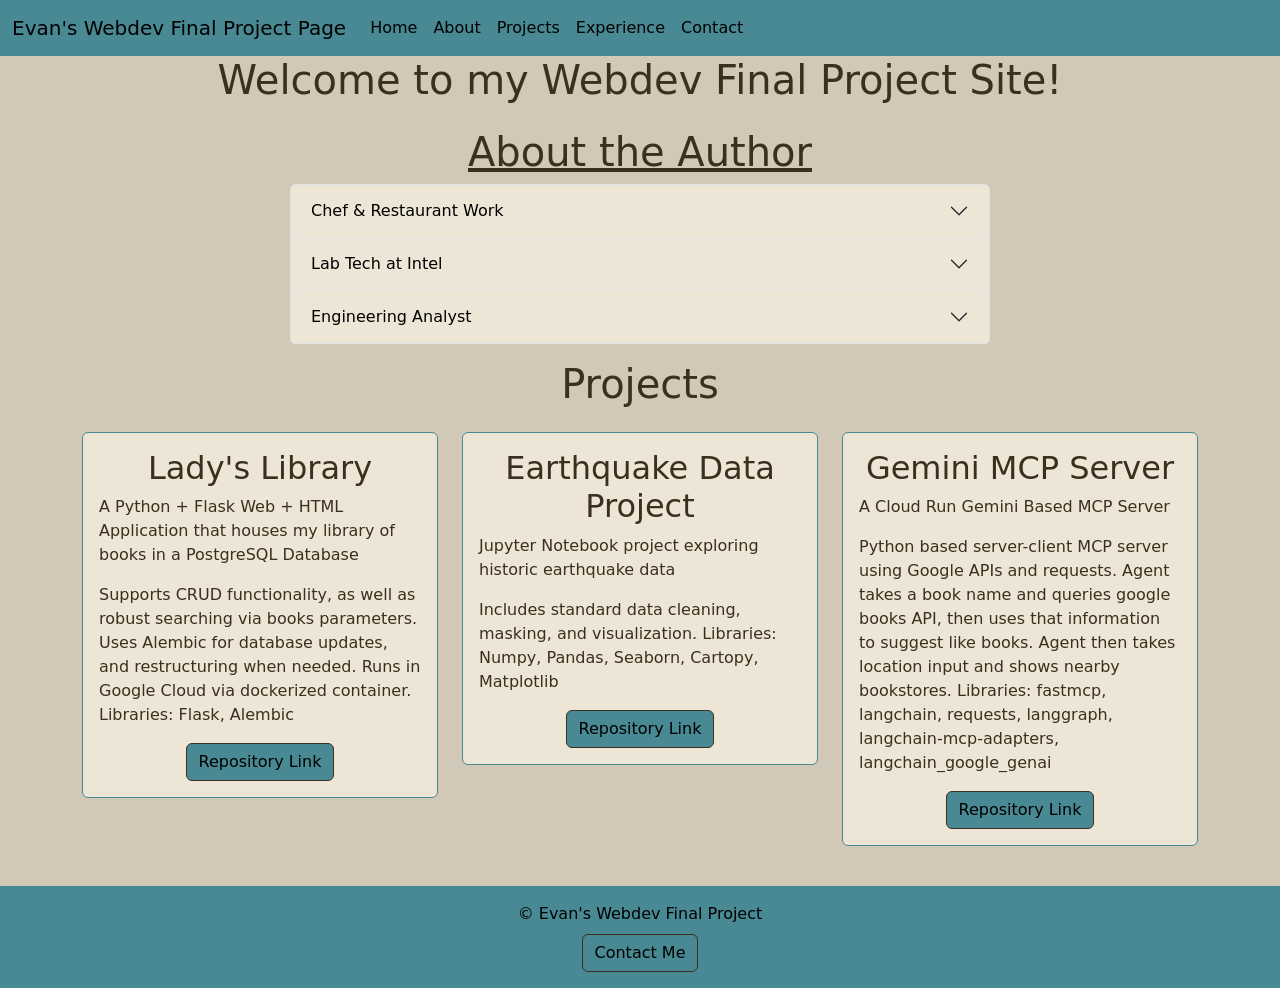
<file: index.html>
<!doctype html>
<html lang="en">
  <head>
    <meta charset="UTF-8" />
    <meta name="viewport" content="width=device-width, initial-scale=1.0" />
    <title>Evan's Webdev Final Project Site</title>
    <link
      href="https://cdn.jsdelivr.net/npm/bootstrap@5.3.3/dist/css/bootstrap.min.css"
      rel="stylesheet"
    />
    <script src="https://cdn.jsdelivr.net/npm/bootstrap@5.3.3/dist/js/bootstrap.bundle.min.js"></script>
    <link rel="stylesheet" href="style.css" />
  </head>
  <body>
    <header>
      <nav class="navbar navbar-expand-lg">
        <div class="container-fluid">
          <a class="navbar-brand">Evan's Webdev Final Project Page</a>
          <button
            class="navbar-toggler"
            type="button"
            data-bs-toggle="collapse"
            data-bs-target="#navbarNavAltMarkup"
            aria-expanded="false"
            aria-label="Toggle navigation"
          >
            <span class="navbar-toggler-icon"></span>
          </button>
          <div class="collapse navbar-collapse" id="navbarNavAltMarkup">
            <div class="navbar-nav">
              <a class="nav-link" href="#home">Home</a>
              <a class="nav-link" href="#about">About</a>
              <a class="nav-link" href="#projects">Projects</a>
              <a class="nav-link" href="resume.html">Experience</a>
              <a class="nav-link" href="contact.html">Contact</a>
            </div>
          </div>
        </div>
      </nav>
    </header>

    <!--About section for the author
        Needs to be chunked better for large viewports-->
    <section class="home" id="home">
      <h1 class="text-center">Welcome to my Webdev Final Project Site!</h1>
    </section>
    <section class="about" id="about">
      <h1 class="text-center text-decoration-underline">About the Author</h1>
      <div class="accordion" id="about-accordion">
        <div class="accordion-item">
          <h2 class="accordion-header" id="headingOne">
            <button
              class="accordion-button collapsed"
              type="button"
              data-bs-toggle="collapse"
              data-bs-target="#collapseOne"
              aria-expanded="false"
              aria-controls="collapseOne"
            >
              Chef &amp; Restaurant Work
            </button>
          </h2>
          <div
            id="collapseOne"
            class="accordion-collapse collapse"
            aria-labelledby="headingOne"
            data-bs-parent="#about-accordion"
          >
            <div class="accordion-body">
              Before returning to school, Evan was a Chef, having worked in
              several restaurants in the greater Portland area. Here he managed
              small teams, and engaged in planning and logistical efforts.
            </div>
          </div>
        </div>
        <div class="accordion-item">
          <h2 class="accordion-header" id="headingTwo">
            <button
              class="accordion-button collapsed"
              type="button"
              data-bs-toggle="collapse"
              data-bs-target="#collapseTwo"
              aria-expanded="false"
              aria-controls="collapseTwo"
            >
              Lab Tech at Intel
            </button>
          </h2>
          <div
            id="collapseTwo"
            class="accordion-collapse collapse"
            aria-labelledby="headingTwo"
            data-bs-parent="#about-accordion"
          >
            <div class="accordion-body">
              From there he began working at a Lab Tech at Intel, working on
              internal hardware triage, upgrade, and troubleshooting.
            </div>
          </div>
        </div>
        <div class="accordion-item">
          <h2 class="accordion-header" id="headingThree">
            <button
              class="accordion-button collapsed"
              type="button"
              data-bs-toggle="collapse"
              data-bs-target="#collapseThree"
              aria-expanded="false"
              aria-controls="collapseThree"
            >
              Engineering Analyst
            </button>
          </h2>
          <div
            id="collapseThree"
            class="accordion-collapse collapse"
            aria-labelledby="headingThree"
            data-bs-parent="#about-accordion"
          >
            <div class="accordion-body">
              Coming Soon! As of early May, Evan accepted an offer to join
              Future Standard as an Engineering Analyst.
            </div>
          </div>
        </div>
      </div>
    </section>

    <!-- Projects section, uses bootstrap + cards from Wk6 labs-->
    <section id="projects">
      <h1 class="text-center mb-4">Projects</h1>
      <main class="container my-4">
        <div class="row">
          <div class="col-lg-4 mb-3">
            <div class="card">
              <div class="card-body">
                <h2 class="card-title text-center">Lady's Library</h2>
                <p class="card-text">
                  A Python + Flask Web + HTML Application that houses my library
                  of books in a PostgreSQL Database
                </p>
                <p class="card-text">
                  Supports CRUD functionality, as well as robust searching via
                  books parameters. Uses Alembic for database updates, and
                  restructuring when needed. Runs in Google Cloud via dockerized
                  container. Libraries: Flask, Alembic
                </p>
                <div class="mt-auto text-center">
                  <a
                    href="https://github.com/EJB-GH/ladys-library"
                    class="btn"
                    target="_blank"
                    rel="noopener noreferrer"
                  >
                    Repository Link
                  </a>
                </div>
              </div>
            </div>
          </div>

          <div class="col-lg-4 mb-3">
            <div class="card">
              <div class="card-body">
                <h2 class="card-title text-center">Earthquake Data Project</h2>
                <p class="card-text">
                  Jupyter Notebook project exploring historic earthquake data
                </p>
                <p class="card-text">
                  Includes standard data cleaning, masking, and visualization.
                  Libraries: Numpy, Pandas, Seaborn, Cartopy, Matplotlib
                </p>
                <div class="mt-auto text-center">
                  <a
                    href="https://github.com/EJB-GH/Earthquake-data-project"
                    class="btn"
                    target="_blank"
                    rel="noopener noreferrer"
                  >
                    Repository Link
                  </a>
                </div>
              </div>
            </div>
          </div>

          <div class="col-lg-4 mb-3">
            <div class="card">
              <div class="card-body">
                <h2 class="card-title text-center">Gemini MCP Server</h2>
                <p class="card-text">A Cloud Run Gemini Based MCP Server</p>
                <p class="card-text">
                  Python based server-client MCP server using Google APIs and
                  requests. Agent takes a book name and queries google books
                  API, then uses that information to suggest like books. Agent
                  then takes location input and shows nearby bookstores.
                  Libraries: fastmcp, langchain, requests, langgraph,
                  langchain-mcp-adapters, langchain_google_genai
                </p>
                <div class="mt-auto text-center">
                  <a
                    href="https://github.com/EJB-GH/MCP-BookAgent-Server"
                    class="btn"
                    target="_blank"
                    rel="noopener noreferrer"
                  >
                    Repository Link
                  </a>
                </div>
              </div>
            </div>
          </div>
        </div>
      </main>
    </section>

    <footer class="text-center py-3">
      <p class="mb-2">&copy; Evan's Webdev Final Project</p>
      <a href="contact.html" class="btn">Contact Me</a>
    </footer>
  </body>
</html>
</file>
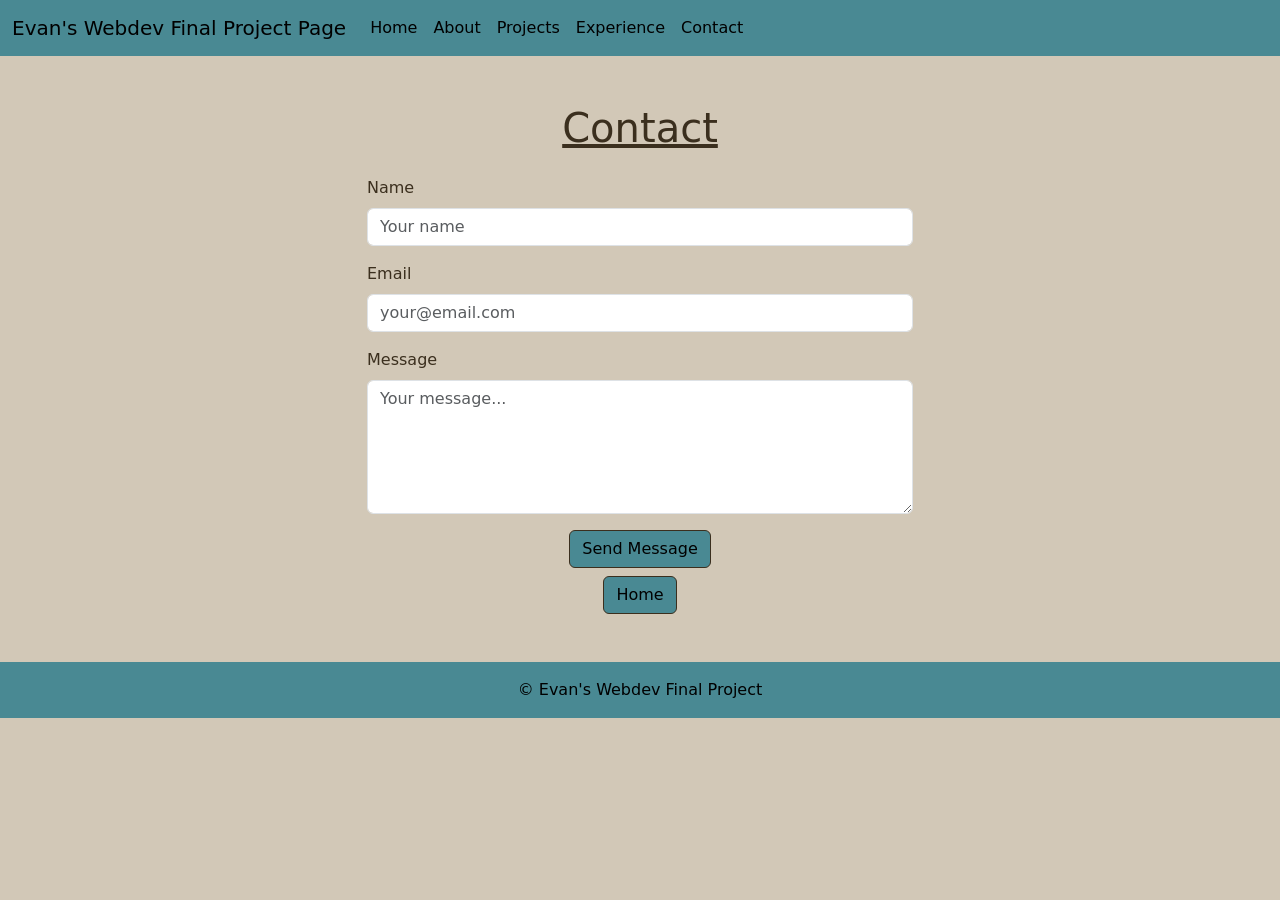
<file: contact.html>
<!doctype html>
<html lang="en">
  <head>
    <meta charset="UTF-8" />
    <meta name="viewport" content="width=device-width, initial-scale=1.0" />
    <title>Contact - Evan's Webdev Final Project</title>
    <link
      href="https://cdn.jsdelivr.net/npm/bootstrap@5.3.3/dist/css/bootstrap.min.css"
      rel="stylesheet"
    />
    <script src="https://cdn.jsdelivr.net/npm/bootstrap@5.3.3/dist/js/bootstrap.bundle.min.js"></script>
    <link rel="stylesheet" href="style.css" />
  </head>
  <body>
    <header>
      <nav class="navbar navbar-expand-lg">
        <div class="container-fluid">
          <a class="navbar-brand" href="index.html"
            >Evan's Webdev Final Project Page</a
          >
          <button
            class="navbar-toggler"
            type="button"
            data-bs-toggle="collapse"
            data-bs-target="#navbarNavAltMarkup"
            aria-expanded="false"
            aria-label="Toggle navigation"
          >
            <span class="navbar-toggler-icon"></span>
          </button>
          <div class="collapse navbar-collapse" id="navbarNavAltMarkup">
            <div class="navbar-nav">
              <a class="nav-link" href="index.html">Home</a>
              <a class="nav-link" href="index.html#about">About</a>
              <a class="nav-link" href="index.html#projects">Projects</a>
              <a class="nav-link" href="resume.html">Experience</a>
              <a class="nav-link active" href="contact.html">Contact</a>
            </div>
          </div>
        </div>
      </nav>
    </header>

    <section id="contact" class="container my-5">
      <h1 class="text-center text-decoration-underline mb-4">Contact</h1>
      <div class="row justify-content-center">
        <div class="col-lg-6">
          <form id="contactForm">
            <div class="mb-3">
              <label for="contactName" class="form-label">Name</label>
              <input
                type="text"
                class="form-control"
                id="contactName"
                placeholder="Your name"
                required
              />
            </div>
            <div class="mb-3">
              <label for="contactEmail" class="form-label">Email</label>
              <input
                type="email"
                class="form-control"
                id="contactEmail"
                placeholder="your@email.com"
                required
              />
              <div class="invalid-feedback">
                Please enter a valid email address.
              </div>
            </div>
            <div class="mb-3">
              <label for="contactMessage" class="form-label">Message</label>
              <textarea
                class="form-control"
                id="contactMessage"
                rows="5"
                placeholder="Your message..."
                required
              ></textarea>
            </div>
            <div
              id="formFeedback"
              class="d-none"
              role="alert"
              aria-live="polite"
            ></div>
            <div class="text-center mt-3">
              <button type="submit" class="btn">Send Message</button>
            </div>
            <div class="text-center mt-2">
              <a href="index.html" class="btn">Home</a>
            </div>
          </form>
        </div>
      </div>
    </section>

    <footer class="text-center py-3">
      <p class="mb-0">&copy; Evan's Webdev Final Project</p>
    </footer>
    <script src="scripts.js"></script>
  </body>
</html>
</file>
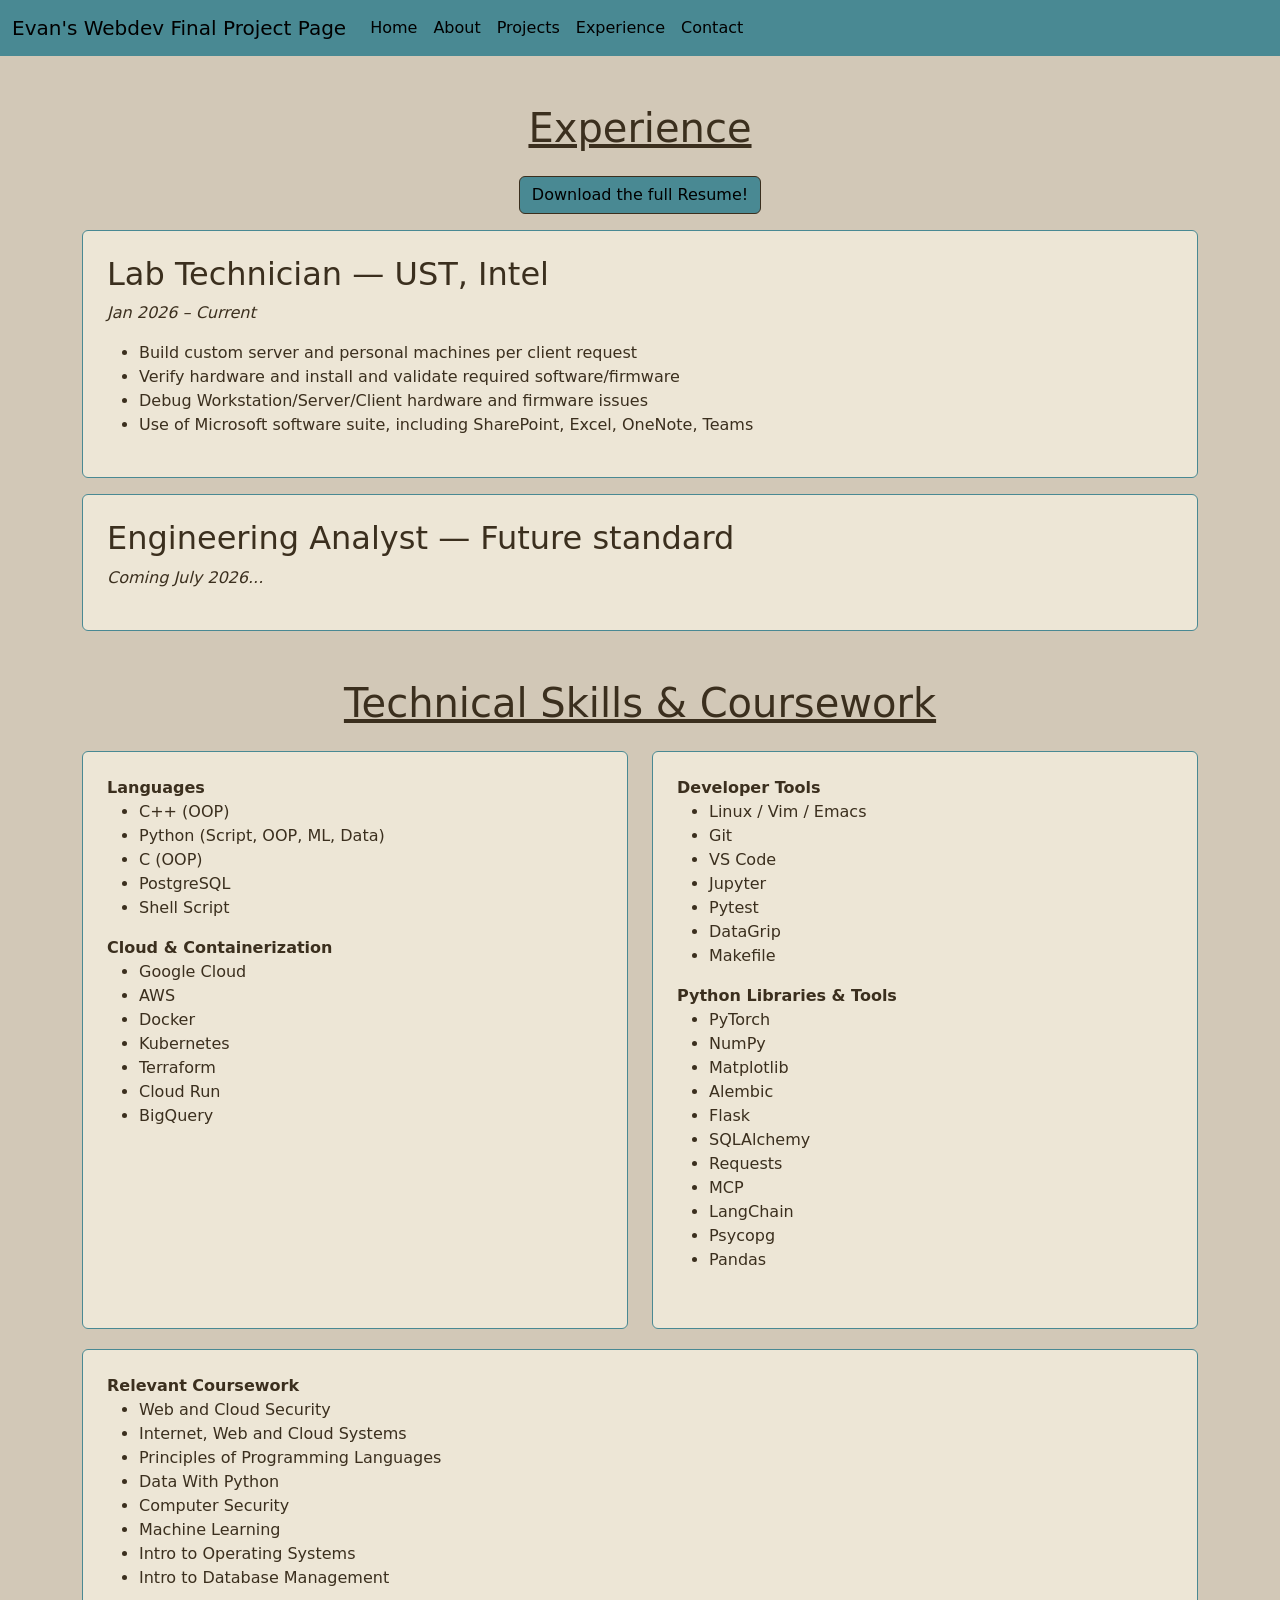
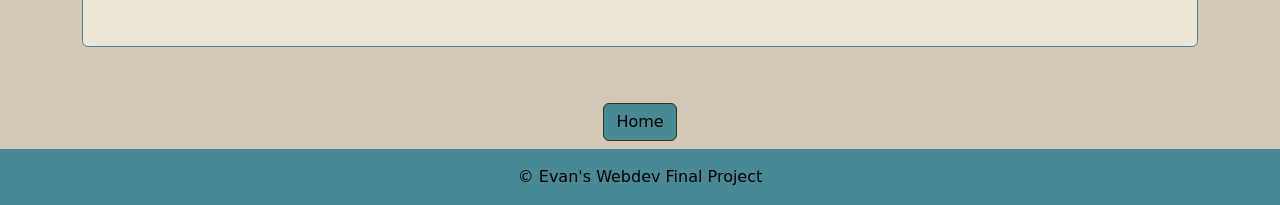
<file: resume.html>
<!doctype html>
<html lang="en">
  <head>
    <meta charset="UTF-8" />
    <meta name="viewport" content="width=device-width, initial-scale=1.0" />
    <title>Resume - Evan's Webdev Final Project</title>
    <link
      href="https://cdn.jsdelivr.net/npm/bootstrap@5.3.3/dist/css/bootstrap.min.css"
      rel="stylesheet"
    />
    <script src="https://cdn.jsdelivr.net/npm/bootstrap@5.3.3/dist/js/bootstrap.bundle.min.js"></script>
    <link rel="stylesheet" href="style.css" />
    <script src="scripts.js"></script>
  </head>
  <body>
    <header>
      <nav class="navbar navbar-expand-lg">
        <div class="container-fluid">
          <a class="navbar-brand" href="index.html"
            >Evan's Webdev Final Project Page</a
          >
          <button
            class="navbar-toggler"
            type="button"
            data-bs-toggle="collapse"
            data-bs-target="#navbarNavAltMarkup"
            aria-expanded="false"
            aria-label="Toggle navigation"
          >
            <span class="navbar-toggler-icon"></span>
          </button>
          <div class="collapse navbar-collapse" id="navbarNavAltMarkup">
            <div class="navbar-nav">
              <a class="nav-link" href="index.html">Home</a>
              <a class="nav-link" href="index.html#about">About</a>
              <a class="nav-link" href="index.html#projects">Projects</a>
              <a class="nav-link active" href="resume.html">Experience</a>
              <a class="nav-link" href="contact.html">Contact</a>
            </div>
          </div>
        </div>
      </nav>
    </header>

    <section class="container my-5">
      <h1 class="text-center text-decoration-underline mb-4">Experience</h1>
      <div class="text-center">
        <button type="button" class="btn" onclick="downloadResume()">
          Download the full Resume!
        </button>
      </div>

      <div class="card p-4 mt-3">
        <h2 class="card-title">Lab Technician &mdash; UST, Intel</h2>
        <p class="mb-3"><em>Jan 2026 &ndash; Current</em></p>
        <ul>
          <li>Build custom server and personal machines per client request</li>
          <li>
            Verify hardware and install and validate required software/firmware
          </li>
          <li>Debug Workstation/Server/Client hardware and firmware issues</li>
          <li>
            Use of Microsoft software suite, including SharePoint, Excel,
            OneNote, Teams
          </li>
        </ul>
      </div>

      <div class="card p-4 mt-3">
        <h2 class="card-title">Engineering Analyst &mdash; Future standard</h2>
        <p class="mb-3"><em>Coming July 2026...</em></p>
      </div>
    </section>

    <section class="container my-5">
      <h1 class="text-center text-decoration-underline mb-4">
        Technical Skills &amp; Coursework
      </h1>
      <div class="row">
        <div class="col-lg-6 mb-3">
          <div class="card p-4 h-100">
            <dl>
              <dt>Languages</dt>
              <dd>
                <ul>
                  <li>C++ (OOP)</li>
                  <li>Python (Script, OOP, ML, Data)</li>
                  <li>C (OOP)</li>
                  <li>PostgreSQL</li>
                  <li>Shell Script</li>
                </ul>
              </dd>
              <dt>Cloud &amp; Containerization</dt>
              <dd>
                <ul>
                  <li>Google Cloud</li>
                  <li>AWS</li>
                  <li>Docker</li>
                  <li>Kubernetes</li>
                  <li>Terraform</li>
                  <li>Cloud Run</li>
                  <li>BigQuery</li>
                </ul>
              </dd>
            </dl>
          </div>
        </div>
        <div class="col-lg-6 mb-3">
          <div class="card p-4 h-100">
            <dl>
              <dt>Developer Tools</dt>
              <dd>
                <ul>
                  <li>Linux / Vim / Emacs</li>
                  <li>Git</li>
                  <li>VS Code</li>
                  <li>Jupyter</li>
                  <li>Pytest</li>
                  <li>DataGrip</li>
                  <li>Makefile</li>
                </ul>
              </dd>
              <dt>Python Libraries &amp; Tools</dt>
              <dd>
                <ul>
                  <li>PyTorch</li>
                  <li>NumPy</li>
                  <li>Matplotlib</li>
                  <li>Alembic</li>
                  <li>Flask</li>
                  <li>SQLAlchemy</li>
                  <li>Requests</li>
                  <li>MCP</li>
                  <li>LangChain</li>
                  <li>Psycopg</li>
                  <li>Pandas</li>
                </ul>
              </dd>
            </dl>
          </div>
        </div>
      </div>
      <div class="card p-4 mt-1">
        <dl>
          <dt>Relevant Coursework</dt>
          <dd>
            <ul>
              <li>Web and Cloud Security</li>
              <li>Internet, Web and Cloud Systems</li>
              <li>Principles of Programming Languages</li>
              <li>Data With Python</li>
              <li>Computer Security</li>
              <li>Machine Learning</li>
              <li>Intro to Operating Systems</li>
              <li>Intro to Database Management</li>
            </ul>
          </dd>
        </dl>
      </div>
    </section>

    <div class="text-center mt-2 p-2">
      <a href="index.html" class="btn">Home</a>
    </div>

    <footer class="text-center py-3">
      <p class="mb-0">&copy; Evan's Webdev Final Project</p>
    </footer>
  </body>
</html>
</file>
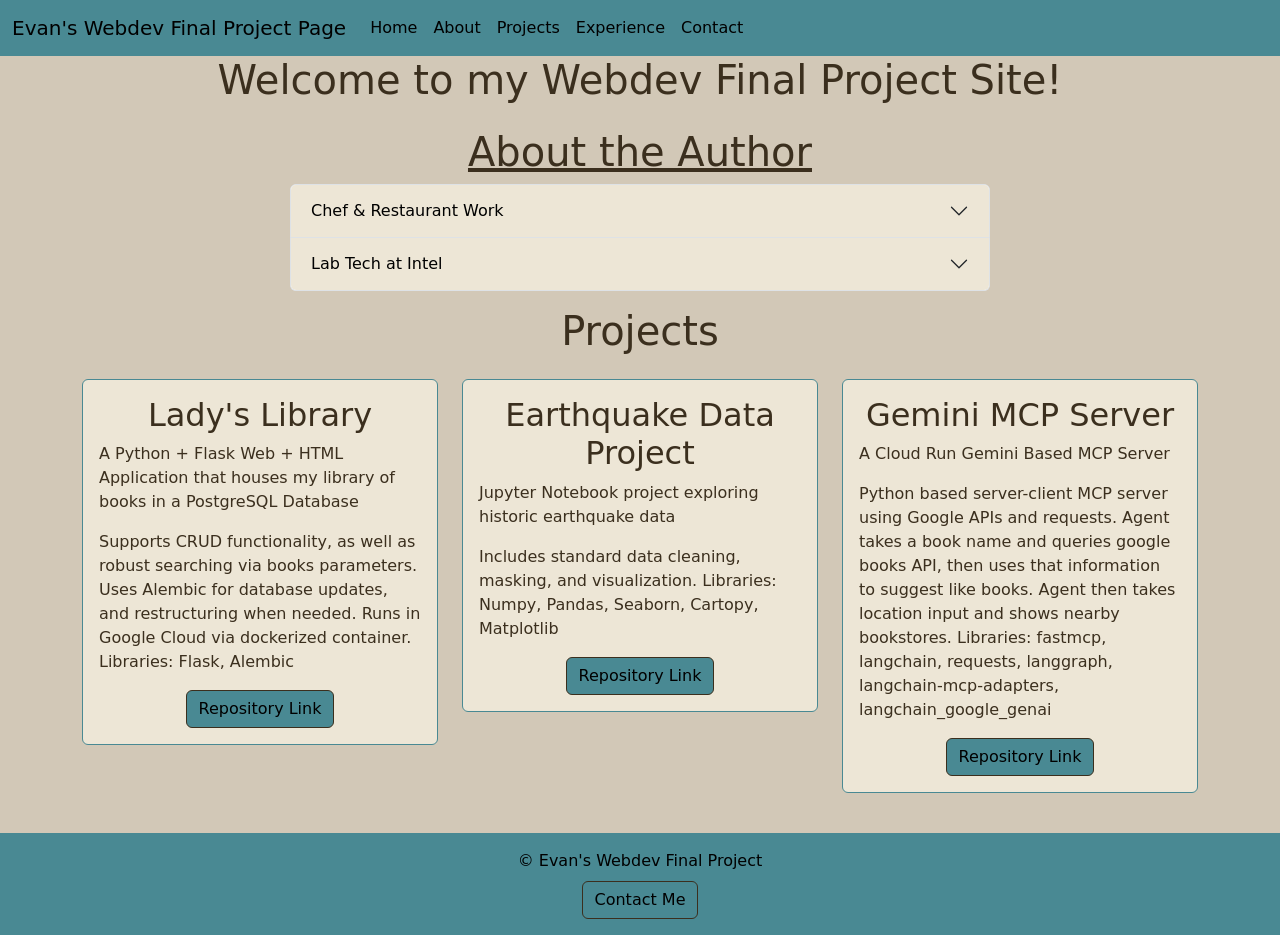
<file: site.html>
<!doctype html>
<html lang="en">
  <head>
    <meta charset="UTF-8" />
    <meta name="viewport" content="width=device-width, initial-scale=1.0" />
    <title>Evan's Webdev Final Project Site</title>
    <link
      href="https://cdn.jsdelivr.net/npm/bootstrap@5.3.3/dist/css/bootstrap.min.css"
      rel="stylesheet"
    />
    <script src="https://cdn.jsdelivr.net/npm/bootstrap@5.3.3/dist/js/bootstrap.bundle.min.js"></script>
    <link rel="stylesheet" href="style.css" />
  </head>
  <body>
    <header>
      <nav class="navbar navbar-expand-lg">
        <div class="container-fluid">
          <a class="navbar-brand">Evan's Webdev Final Project Page</a>
          <button
            class="navbar-toggler"
            type="button"
            data-bs-toggle="collapse"
            data-bs-target="#navbarNavAltMarkup"
            aria-expanded="false"
            aria-label="Toggle navigation"
          >
            <span class="navbar-toggler-icon"></span>
          </button>
          <div class="collapse navbar-collapse" id="navbarNavAltMarkup">
            <div class="navbar-nav">
              <a class="nav-link" href="#home">Home</a>
              <a class="nav-link" href="#about">About</a>
              <a class="nav-link" href="#projects">Projects</a>
              <a class="nav-link" href="resume.html">Experience</a>
              <a class="nav-link" href="contact.html">Contact</a>
            </div>
          </div>
        </div>
      </nav>
    </header>

    <!--About section for the author
        Needs to be chunked better for large viewports-->
    <section class="home" id="home">
      <h1 class="text-center">Welcome to my Webdev Final Project Site!</h1>
    </section>
    <section class="about" id="about">
      <h1 class="text-center text-decoration-underline">About the Author</h1>
      <div class="accordion" id="about-accordion">
        <div class="accordion-item">
          <h2 class="accordion-header" id="headingOne">
            <button
              class="accordion-button collapsed"
              type="button"
              data-bs-toggle="collapse"
              data-bs-target="#collapseOne"
              aria-expanded="false"
              aria-controls="collapseOne"
            >
              Chef &amp; Restaurant Work
            </button>
          </h2>
          <div
            id="collapseOne"
            class="accordion-collapse collapse"
            aria-labelledby="headingOne"
            data-bs-parent="#about-accordion"
          >
            <div class="accordion-body">
              Before returning to school, Evan was a Chef, having worked in
              several restaurants in the greater Portland area. Here he managed
              small teams, and engaged in planning and logistical efforts.
            </div>
          </div>
        </div>
        <div class="accordion-item">
          <h2 class="accordion-header" id="headingTwo">
            <button
              class="accordion-button collapsed"
              type="button"
              data-bs-toggle="collapse"
              data-bs-target="#collapseTwo"
              aria-expanded="false"
              aria-controls="collapseTwo"
            >
              Lab Tech at Intel
            </button>
          </h2>
          <div
            id="collapseTwo"
            class="accordion-collapse collapse"
            aria-labelledby="headingTwo"
            data-bs-parent="#about-accordion"
          >
            <div class="accordion-body">
              From there he began working at a Lab Tech at Intel, working on
              internal hardware triage, upgrade, and troubleshooting.
            </div>
          </div>
        </div>
      </div>
    </section>

    <!-- Projects section, uses bootstrap + cards from Wk6 labs-->
    <section id="projects">
      <h1 class="text-center mb-4">Projects</h1>
      <main class="container my-4">
        <div class="row">
          <div class="col-lg-4 mb-3">
            <div class="card">
              <div class="card-body">
                <h2 class="card-title text-center">Lady's Library</h2>
                <p class="card-text">
                  A Python + Flask Web + HTML Application that houses my library
                  of books in a PostgreSQL Database
                </p>
                <p class="card-text">
                  Supports CRUD functionality, as well as robust searching via
                  books parameters. Uses Alembic for database updates, and
                  restructuring when needed. Runs in Google Cloud via dockerized
                  container. Libraries: Flask, Alembic
                </p>
                <div class="mt-auto text-center">
                  <a
                    href="https://github.com/EJB-GH/ladys-library"
                    class="btn"
                    target="_blank"
                    rel="noopener noreferrer"
                  >
                    Repository Link
                  </a>
                </div>
              </div>
            </div>
          </div>

          <div class="col-lg-4 mb-3">
            <div class="card">
              <div class="card-body">
                <h2 class="card-title text-center">Earthquake Data Project</h2>
                <p class="card-text">
                  Jupyter Notebook project exploring historic earthquake data
                </p>
                <p class="card-text">
                  Includes standard data cleaning, masking, and visualization.
                  Libraries: Numpy, Pandas, Seaborn, Cartopy, Matplotlib
                </p>
                <div class="mt-auto text-center">
                  <a
                    href="https://github.com/EJB-GH/Earthquake-data-project"
                    class="btn"
                    target="_blank"
                    rel="noopener noreferrer"
                  >
                    Repository Link
                  </a>
                </div>
              </div>
            </div>
          </div>

          <div class="col-lg-4 mb-3">
            <div class="card">
              <div class="card-body">
                <h2 class="card-title text-center">Gemini MCP Server</h2>
                <p class="card-text">A Cloud Run Gemini Based MCP Server</p>
                <p class="card-text">
                  Python based server-client MCP server using Google APIs and
                  requests. Agent takes a book name and queries google books
                  API, then uses that information to suggest like books. Agent
                  then takes location input and shows nearby bookstores.
                  Libraries: fastmcp, langchain, requests, langgraph,
                  langchain-mcp-adapters, langchain_google_genai
                </p>
                <div class="mt-auto text-center">
                  <a
                    href="https://github.com/EJB-GH/MCP-BookAgent-Server"
                    class="btn"
                    target="_blank"
                    rel="noopener noreferrer"
                  >
                    Repository Link
                  </a>
                </div>
              </div>
            </div>
          </div>
        </div>
      </main>
    </section>

    <footer class="text-center py-3">
      <p class="mb-2">&copy; Evan's Webdev Final Project</p>
      <a href="contact.html" class="btn">Contact Me</a>
    </footer>
  </body>
</html>
</file>
<file: style.css>
/* Color scheme: light tan */
:root {
  --color-bg: #d2c8b7;
  --color-surface: #ede6d6;
  --color-text: #3b2f1e;
  --color-accent: #498993;
  --text-contrast: #000000;
}

body {
  background-color: var(--color-bg);
  color: var(--color-text);
}

header,
footer {
  color: var(--text-contrast);
  background-color: var(--color-accent);
}
.nav-link {
  color: var(--text-contrast);
}
.btn {
  background-color: var(--color-accent);
  border-color: var(--color-text);
  color: var(--text-contrast);
}

.about {
  padding: 1rem;
}

.accordion-button,
.accordion-body {
  background-color: var(--color-surface);
  color: var(--text-contrast);
}

.accordion-button:not(.collapsed) {
  background-color: var(--color-accent);
  color: var(--text-contrast);
}

#about-accordion {
  max-width: 700px;
  margin: 0 auto;
}

.card {
  background-color: var(--color-surface);
  border-color: var(--color-accent);
  color: var(--color-text);
}
</file>
